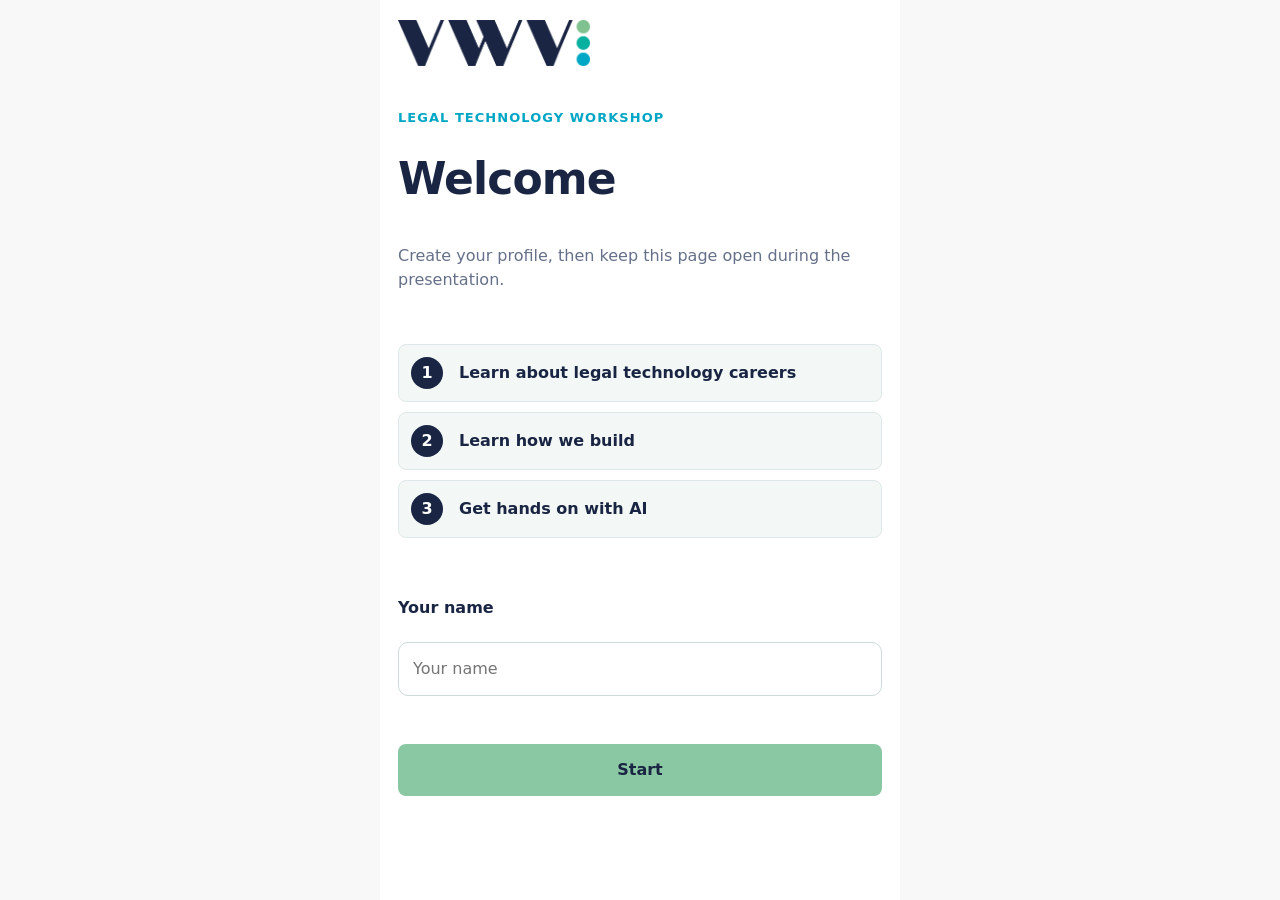
<file: static/index.html>
<!doctype html><html><head><meta charset="utf-8"><meta name="viewport" content="width=device-width,initial-scale=1,viewport-fit=cover"><title>Prompt Playground</title><link rel="stylesheet" href="/static/style.css?v=presentation-33"></head><body><main id="app" class="phone"></main><script src="/static/presentation.js?v=presentation-20"></script><script src="/static/app.js?v=presentation-33"></script></body></html>
</file>
<file: static/style.css>
:root{
  --brand-navy:#192543;
  --brand-teal:#00a6c5;
  --brand-mint:#89c8a2;
  --accent:#00a6c5;
  --bg:#f7f8f7;
  --ink:#192543;
  --muted:#657089;
  --surface:#ffffff;
  --surface-soft:#f3f8f6;
  --line:#dfe8e8;
  --line-soft:#edf2f1;
}

*{box-sizing:border-box}
[hidden]{display:none!important}
html{min-height:100%;-webkit-text-size-adjust:100%;text-size-adjust:100%}
body{margin:0;min-height:100%;background:var(--bg);color:var(--ink);font-family:system-ui,-apple-system,BlinkMacSystemFont,"Segoe UI",Arial,sans-serif;line-height:1.5}
h1,h2,h3{line-height:1.15}
input,textarea,button,select{font:inherit}
input,textarea,select{width:100%;border:1px solid #cfdada;border-radius:10px;padding:14px;background:white;color:var(--ink);font-size:16px}
input:focus,textarea:focus,select:focus{outline:3px solid #00a6c533;border-color:var(--brand-teal)}
textarea{min-height:68dvh;resize:vertical}
textarea.short{min-height:130px}

.brand-mark{display:block;height:clamp(28px,2.6vw,42px);width:auto;align-self:center;flex:none}
.phone{width:min(100%,520px);margin:0 auto;min-height:100dvh;background:white;padding:calc(20px + env(safe-area-inset-top)) max(18px,env(safe-area-inset-left)) calc(104px + env(safe-area-inset-bottom)) max(18px,env(safe-area-inset-right));overflow-x:hidden}
.phone-screen{display:flex;flex-direction:column;gap:14px;min-height:calc(100dvh - 124px - env(safe-area-inset-top) - env(safe-area-inset-bottom));min-width:0}
.phone-head{display:flex;align-items:center;justify-content:space-between;gap:12px;padding-bottom:14px;margin-bottom:6px;border-bottom:1px solid var(--line-soft)}
.phone-head .brand-mark{height:22px}
.status-live{display:inline-flex;align-items:center;gap:8px;color:var(--brand-navy);font-weight:900}
.status-live::before{content:"";width:9px;height:9px;border-radius:999px;background:var(--brand-mint);box-shadow:0 0 0 4px #89c8a233}
.status-live.paused::before{background:#d99022;box-shadow:0 0 0 4px #d9902233}
.active-slide-banner{position:relative;display:grid;gap:5px;background:var(--surface-soft);border:1px solid var(--line-soft);border-left:5px solid var(--brand-teal);border-radius:10px;padding:14px 16px;margin:16px 0;color:var(--brand-navy)}
.active-slide-banner span{font-size:12px;font-weight:900;text-transform:uppercase;letter-spacing:.1em;color:var(--brand-teal)}
.active-slide-banner strong{font-size:20px;line-height:1.15}
.active-slide-banner em{font-style:normal;font-size:12px;font-weight:800;letter-spacing:.06em;text-transform:uppercase;color:var(--muted)}
.profile-intro .brand-mark{margin-bottom:28px;height:clamp(34px,11vw,46px);align-self:flex-start}
.profile-intro h1{font-size:44px;margin:4px 0 10px;color:var(--brand-navy);letter-spacing:-.02em}
.profile-intro label{display:block;font-weight:900;margin:22px 0 8px}
.outcomes{list-style:none;margin:22px 0;padding:0;display:grid;gap:10px;counter-reset:outcome}
.outcomes li{counter-increment:outcome;display:grid;grid-template-columns:38px 1fr;gap:10px;align-items:center;background:var(--surface-soft);border:1px solid var(--line);border-radius:8px;padding:12px}
.outcomes li::before{content:counter(outcome);display:grid;place-items:center;width:32px;height:32px;border-radius:999px;background:var(--brand-navy);color:white;font-weight:900}
.top{display:flex;justify-content:space-between;gap:12px;align-items:center}
.bot-builder-view,.test-view{min-height:calc(100dvh - 128px - env(safe-area-inset-top) - env(safe-area-inset-bottom))}
.bot-workspace-head{display:flex;align-items:flex-start;justify-content:space-between;gap:12px;padding-bottom:12px;border-bottom:1px solid var(--line-soft)}
.bot-workspace-head strong{display:block;color:var(--muted);font-size:14px;margin-bottom:3px;overflow-wrap:anywhere}
.bot-workspace-head h1{font-size:28px;margin:0;color:var(--brand-navy);letter-spacing:-.02em}
.test-head h1{font-size:34px}
.badge,.tag{font-size:13px;color:var(--brand-navy);background:var(--surface-soft);border:1px solid var(--line);border-radius:999px;padding:4px 10px}
.instruction-editor{display:flex;flex:1;min-height:0;flex-direction:column;gap:8px;font-weight:900}
.instruction-editor span{font-size:13px;text-transform:uppercase;letter-spacing:.08em;color:var(--brand-teal)}
.instruction-editor-head{display:flex;align-items:center;justify-content:space-between;gap:12px}
.instruction-editor-head small,.input-meta{color:var(--muted);font-size:12px;font-weight:800}
.instruction-input{flex:1;min-height:clamp(360px,58dvh,720px);line-height:1.45;border-radius:14px;background:#fbfdfc;box-shadow:inset 0 1px 0 #19254308}
.class-requirements{background:var(--surface-soft);border:1px solid var(--line);border-radius:10px;padding:12px 14px}
.class-requirements h2{font-size:15px;margin:0 0 8px}
.class-requirements ul{margin:0;padding-left:19px}
.class-requirements li{margin:4px 0}
.bar{position:fixed;left:50%;bottom:0;transform:translateX(-50%);max-width:520px;width:100%;display:flex;gap:10px;padding:14px max(18px,env(safe-area-inset-left)) calc(14px + env(safe-area-inset-bottom)) max(18px,env(safe-area-inset-right));background:rgba(255,255,255,.97);border-top:1px solid var(--line);box-shadow:0 -12px 34px #19254314;z-index:5}
.bar .btn{flex:1;min-width:0}
.btn{border:0;border-radius:8px;min-height:48px;padding:14px 18px;font-weight:800;cursor:pointer;touch-action:manipulation;transition:background .15s ease,border-color .15s ease,color .15s ease,opacity .15s ease}
.btn:focus-visible,.vote:focus-visible,.card:focus-visible,.icon-close:focus-visible{outline:3px solid #00a6c566;outline-offset:3px}
.phone-action{display:flex;gap:10px;margin-top:auto;width:100%}
.phone-action .btn{width:100%}
.primary{background:var(--brand-mint);color:var(--brand-navy)}
.secondary{background:#eef3f2;color:var(--brand-navy)}
.primary:hover:not(:disabled){background:#78bc95}
.secondary:hover:not(:disabled){background:#e1e9e7}
.danger{background:#ffe4e6;color:#9f1239}
.danger.confirm-delete-slide{background:#be123c;color:white}
.btn:disabled{opacity:.5;cursor:not-allowed}
.phone .btn[aria-busy="true"]{position:relative;cursor:wait}
.phone .btn[aria-busy="true"]::after{content:"";width:12px;height:12px;margin-left:9px;border:2px solid currentColor;border-right-color:transparent;border-radius:50%;display:inline-block;vertical-align:-2px;animation:pending-spin .7s linear infinite}
.phone .connection-view{justify-content:space-between}
.phone .connection-copy{display:grid;gap:10px;margin:auto 0;padding:28px 0}
.phone .connection-copy h1{font-size:clamp(34px,11vw,46px);margin:0;color:var(--brand-navy)}
.phone .connection-copy p{margin:0;font-size:18px}
.drawer-open{overflow:hidden}
.drawer-backdrop{position:fixed;inset:0;z-index:6;background:#19254355}
.drawer{position:fixed;left:50%;right:auto;bottom:0;transform:translateX(-50%);width:min(100%,520px);background:white;border-radius:12px 12px 0 0;padding:14px max(22px,env(safe-area-inset-left)) calc(22px + env(safe-area-inset-bottom)) max(22px,env(safe-area-inset-right));box-shadow:0 -12px 40px #19254322;z-index:7;max-height:82dvh;overflow:auto;touch-action:pan-y}
.drawer-handle{width:42px;height:4px;border-radius:999px;background:#cfdada;margin:0 auto 10px}
.drawer-close{float:right}
.sr-only{position:absolute!important;width:1px!important;height:1px!important;padding:0!important;margin:-1px!important;overflow:hidden!important;clip:rect(0,0,0,0)!important;white-space:nowrap!important;border:0!important}

.chat{display:flex;flex-direction:column;gap:12px}
.transcript-chat{flex:1;min-height:180px;padding-bottom:2px}
.msg{max-width:min(86%,420px);padding:12px 14px;border-radius:18px;white-space:pre-wrap;overflow-wrap:anywhere}
.client{align-self:flex-start;background:#f0f2f5}
.bot{align-self:flex-end;background:#e2f4ef}
.label{font-size:12px;color:var(--muted);font-weight:700;margin-bottom:3px}
.typing{display:inline-block;color:var(--muted);min-width:18px;animation:pulse 1s ease-in-out infinite}
@keyframes pulse{50%{opacity:.35}}
.phone .notice-slot:empty{display:none}
.notice{display:flex;align-items:center;justify-content:space-between;gap:12px;background:#fff7ed;border:1px solid #fed7aa;border-radius:8px;color:#9a3412;padding:10px 12px}
.notice.success{background:#eafaf3;border-color:#bfe6d2;color:#1b6b4b;font-weight:800}
.notice.success::before{content:"\2713  ";font-weight:900}
.phone .notice.connection{background:#f2f7f8;border-color:#cde3e7;color:var(--brand-navy)}
.phone .notice-retry{flex:none;border:1px solid #b8d7dc;border-radius:999px;background:white;color:var(--brand-navy);min-height:36px;padding:7px 12px;font-weight:900;cursor:pointer}
.phone .notice-retry:hover{border-color:var(--brand-teal)}
.phone .notice-retry:focus-visible{outline:3px solid #00a6c555;outline-offset:2px}

.score-panel{margin:22px 0 12px;border:1px solid var(--line);border-radius:8px;padding:16px;background:var(--surface-soft)}
.score-panel h3{margin:0 0 10px;font-size:17px}
.objectives{list-style:none;margin:0 0 18px;padding:0;display:grid;gap:8px}
.objectives li{display:flex;gap:10px;align-items:flex-start}
.objectives span{min-width:34px;text-align:center;border-radius:999px;padding:2px 6px;font-size:12px;font-weight:800;background:#eef2f6;color:#475467}
.objectives .yes span{background:#dcfce7;color:#166534}
.objectives small{display:block;color:var(--muted)}
.skills{display:grid;gap:8px;margin-bottom:16px}
.skill{display:grid;grid-template-columns:88px 1fr 44px;gap:10px;align-items:center}
.dots{display:flex;gap:5px}
.dots i{display:block;width:18px;height:10px;border-radius:999px;background:#e4e7ec}
.dots i.on{background:var(--brand-teal)}
.tip{border:2px solid #f9c74f;background:#fff8db;border-radius:8px;padding:14px}
.tip strong{font-size:14px;text-transform:uppercase;letter-spacing:.04em}
.tip p{font-size:18px;font-weight:700;margin:4px 0 0}
.muted{color:var(--muted)}
.eyebrow{font-weight:900;text-transform:uppercase;letter-spacing:.08em;color:var(--brand-teal);font-size:13px;margin:0 0 8px}
.companion-view{padding-bottom:8px}
.companion{display:flex;flex-direction:column;gap:10px;min-width:0}
.companion h1{font-size:34px;margin:6px 0 12px}
.companion p{font-size:18px}
.passive-companion{margin:auto 0}
.passive-companion p{font-size:clamp(20px,6vw,28px);line-height:1.35;color:var(--brand-navy)}
.input-companion{flex:1}
.input-meta{display:flex;justify-content:flex-end;margin-top:-5px}
.phone-textarea{flex:1;min-height:clamp(180px,34dvh,360px);resize:none}
.phone-textarea.compact-textarea{flex:none;min-height:clamp(92px,15dvh,140px)}
.phone-list{list-style:none;margin:18px 0 0;padding:0;display:grid;gap:10px}
.phone-list li{display:grid;grid-template-columns:58px minmax(0,1fr);gap:10px;align-items:start;background:#f8fafc;border:1px solid var(--line-soft);border-radius:8px;padding:10px;overflow-wrap:anywhere}
.vote{border:0;border-radius:999px;background:var(--brand-navy);color:white;font-weight:900;padding:6px 8px}
.phone .vote:disabled{background:#d8e0e5;color:#5b667a;cursor:not-allowed}
.phone .vote[aria-busy="true"]{cursor:wait}

@keyframes pending-spin{to{transform:rotate(360deg)}}

.podium{min-height:100vh;padding:clamp(24px,3vw,56px);background:var(--bg)}
.podium-shell{width:100%;max-width:1760px;margin:0 auto}
.podium-header{display:grid;grid-template-columns:minmax(320px,1fr) auto;gap:24px;align-items:center;margin-bottom:22px}
.podium-title .brand-mark{margin-bottom:18px}
.podium-title h1{margin:0;font-size:clamp(34px,3vw,56px);line-height:1.02;color:var(--brand-navy);letter-spacing:-.02em}
.podium-title p{margin:8px 0 0;color:var(--muted);font-size:clamp(17px,1.15vw,22px);font-weight:700}
.podium-actions{display:flex;gap:12px;align-items:center;justify-content:flex-end}
.podium-actions select{min-width:320px;background:var(--surface);font-weight:700}

.summary-strip{display:grid;grid-template-columns:repeat(4,minmax(170px,1fr));gap:16px;margin:0 0 18px}
.summary-strip>div{background:var(--surface);border:1px solid var(--line);border-radius:8px;padding:18px 20px}
.summary-strip span{display:block;color:var(--muted);font-weight:800;font-size:15px}
.summary-strip strong{display:block;font-size:clamp(34px,3vw,52px);line-height:1;margin-top:6px}
.distribution div{display:flex;align-items:end;gap:7px;height:54px;margin-top:8px}
.distribution i,.progression i{display:block;width:20px;border-radius:5px}

.sortbar{display:flex;gap:10px;margin:0 0 18px}
.grid{display:grid;grid-template-columns:repeat(auto-fit,minmax(300px,1fr));gap:18px;align-items:stretch}
.card{background:var(--surface);border:1px solid var(--line);border-radius:8px;padding:22px;cursor:pointer;min-height:230px;display:flex;flex-direction:column}
.card:hover{border-color:var(--brand-teal);transform:translateY(-1px)}
.card h2{font-size:clamp(26px,1.75vw,36px);margin:0 0 8px;overflow-wrap:anywhere}
.card p{margin:8px 0}
.hot{border-color:#8cc9a4;box-shadow:inset 4px 0 0 var(--brand-mint)}
.card-score{display:flex;align-items:baseline;gap:12px;margin:14px 0 10px}
.card-score strong{font-size:clamp(42px,4vw,72px);line-height:1}
.card-score span{font-size:clamp(20px,1.8vw,30px);font-weight:900}
.progression{display:flex;align-items:end;gap:7px;min-height:50px;margin:10px 0 12px}
.progression.empty{display:block;color:var(--muted);font-weight:800}

.result-detail-overlay{position:fixed;inset:0;z-index:30;background:rgba(25,37,67,.24);backdrop-filter:blur(5px);padding:clamp(20px,3vw,48px)}
.result-detail-overlay .detail-shell{height:100%;max-width:1760px;margin:0 auto;background:var(--bg);border-radius:10px;padding:clamp(20px,3vw,48px);box-shadow:0 24px 80px #19254366}
.detail-shell{height:calc(100vh - clamp(40px,5vw,96px));display:flex;flex-direction:column;min-height:0}
.detail-header{grid-template-columns:auto 1fr;margin-bottom:14px}
.detail{display:grid;grid-template-columns:minmax(280px,.78fr) minmax(360px,1fr) minmax(300px,.84fr);gap:14px;min-height:0;flex:1}
.pane{background:var(--surface);border:1px solid var(--line);border-radius:8px;padding:clamp(20px,1.8vw,34px);overflow:auto;font-size:clamp(20px,1.35vw,28px)}
.pane h2{font-size:clamp(26px,2vw,40px);margin:0 0 18px}
.pane .msg{max-width:88%;font-size:clamp(18px,1.2vw,25px)}
.pane .score-panel{font-size:18px}
.detail-score-pane .score-panel{margin:0;background:transparent!important;color:var(--ink)!important;border:0;padding:0}
.detail-score-pane .objectives{gap:6px;margin-bottom:14px}
.detail-score-pane .tip{margin-top:14px}
.detail-score-pane .score-panel h3{font-size:clamp(18px,1.35vw,24px)}
.detail-score-pane .tip p{font-size:clamp(17px,1.2vw,22px)}
.detail-score-pane .skill{grid-template-columns:88px 1fr 48px;font-size:16px}
.detail-score-pane .dots i{width:18px;height:11px}
.instruction{white-space:pre-wrap;font-family:ui-monospace,SFMono-Regular,Menlo,monospace;font-size:clamp(18px,1.15vw,24px);line-height:1.55}
.history{display:flex;flex-wrap:wrap;gap:8px;margin-top:22px}
.history button{margin:0}
.history .selected{outline:3px solid var(--brand-teal)}
.progression-header{display:flex;gap:12px;align-items:center;flex-wrap:wrap;background:var(--surface);border:1px solid var(--line);border-radius:8px;padding:14px 18px;font-size:clamp(20px,1.8vw,32px);font-weight:900}
.progression-header span{border-radius:999px;padding:6px 12px}

.score-low{background:#fee2e2!important;color:#991b1b!important}
.score-mid{background:#fef3c7!important;color:#92400e!important}
.score-high{background:#dcfce7!important;color:#166534!important}
.progression .score-low,.distribution .score-low{background:#ef4444!important}
.progression .score-mid,.distribution .score-mid{background:#f59e0b!important}
.progression .score-high,.distribution .score-high{background:#22c55e!important}
.podium .score-panel h3{font-size:clamp(24px,1.7vw,34px)}
.podium .tip p{font-size:clamp(22px,1.7vw,32px)}
.podium .skill{grid-template-columns:130px 1fr 60px;font-size:20px}
.podium .dots i{width:28px;height:14px}

.podium.presentation-mode{padding:0;overflow:hidden}
.presentation-shell{--projector-title-size:clamp(44px,7vh,82px);--projector-body-size:clamp(26px,4vh,46px);--projector-list-size:clamp(24px,3.6vh,38px);--projector-leading:1.2;--projector-item-pad:clamp(12px,1.8vh,20px);position:relative;height:calc(100vh - clamp(48px,6vw,112px));display:flex;flex-direction:column;overflow:hidden;padding-left:clamp(28px,2.2vw,40px)}
.podium.presentation-mode .presentation-shell{width:100%;max-width:none;height:100vh;margin:0;padding:clamp(24px,3.5vh,44px) clamp(24px,3vw,56px) clamp(18px,3vh,36px) clamp(64px,4.8vw,88px)}
.vwv-slide-rail{position:absolute;inset:0 auto 0 0;width:clamp(16px,1.35vw,22px);background:var(--brand-navy);display:flex;flex-direction:column;align-items:center;gap:clamp(7px,1vh,11px);padding-top:clamp(24px,3.5vh,38px)}
.vwv-slide-rail i{display:block;width:clamp(7px,.65vw,10px);height:clamp(7px,.65vw,10px);border-radius:999px;background:var(--brand-mint)}
.vwv-slide-rail i:nth-child(2){background:var(--brand-teal)}
.vwv-slide-rail i:nth-child(3){background:#16b5c8}
.presentation-shell.slide-enter{animation:podium-slide-forward .28s cubic-bezier(.2,.8,.2,1) both}
.presentation-shell.slide-enter.slide-back{animation-name:podium-slide-back}
@keyframes podium-slide-forward{from{opacity:0;transform:translateX(28px)}to{opacity:1;transform:translateX(0)}}
@keyframes podium-slide-back{from{opacity:0;transform:translateX(-28px)}to{opacity:1;transform:translateX(0)}}
.presentation-top{position:relative;flex:none;display:grid;grid-template-columns:minmax(0,1fr) auto;gap:clamp(22px,3vw,48px);align-items:start;margin-bottom:clamp(14px,2vh,28px)}
.brand-row{display:flex;align-items:center;margin-bottom:clamp(10px,1.6vh,18px)}
.brand-row .brand-mark{height:clamp(26px,3vh,38px)}
.slide-section{display:inline-flex;align-items:center;font-size:clamp(13px,1vw,15px);font-weight:900;text-transform:uppercase;letter-spacing:.14em;color:var(--brand-teal);background:var(--surface-soft);border:1px solid #cdeaf0;border-radius:999px;padding:7px 15px}
.slide-heading{min-width:0;max-width:1180px}
.presentation-top h1{display:flex;align-items:center;gap:clamp(12px,1.3vw,20px);flex-wrap:wrap;font-size:var(--projector-title-size);line-height:1;margin:0;color:var(--brand-navy);letter-spacing:0;overflow-wrap:anywhere}
.slide-title-text{min-width:min(100%,520px);flex:1 1 auto}
.slide-number-badge{flex:none;display:inline-flex;align-items:baseline;gap:4px;border:1px solid #cdeaf0;background:var(--surface-soft);color:var(--brand-navy);border-radius:999px;padding:8px 14px 8px 12px;font-size:clamp(15px,2.5vh,22px);font-weight:950;line-height:1;letter-spacing:0}
.slide-number-badge span{display:inline-grid;place-items:center;min-width:1.65em;height:1.65em;border-radius:999px;background:var(--brand-navy);color:#fff;font-size:.82em}
.slide-number-badge i{font-style:normal;color:var(--brand-teal);font-weight:900}
.slide-heading::after{content:"";display:block;width:88px;height:6px;border-radius:999px;margin-top:clamp(12px,1.6vh,24px);background:var(--brand-teal)}
.join-box{position:static;background:white;color:var(--brand-navy);border:1px solid var(--line);border-radius:8px;padding:8px;display:grid;place-items:center}
.qr-code{width:clamp(124px,16vh,140px);height:clamp(124px,16vh,140px);background:white;border:0;border-radius:6px;padding:2px}
.join-caption{display:block;margin-top:6px;font-size:11px;font-weight:900;text-transform:uppercase;letter-spacing:.09em;color:var(--brand-navy)}
.presentation-card{background:transparent;border:0;border-radius:0;padding:clamp(8px,1.4vh,24px) 0;box-shadow:none;flex:1;min-height:0;overflow:hidden}
.presentation-card p{font-size:var(--projector-body-size);line-height:var(--projector-leading);margin:0 0 clamp(16px,2.4vh,30px);max-width:1400px}
.presentation-card li{font-size:var(--projector-list-size);line-height:var(--projector-leading)}
.standard-slide.density-spacious{--projector-body-size:clamp(32px,4.8vh,50px);--projector-list-size:clamp(28px,4.2vh,42px);--projector-item-pad:clamp(15px,2.3vh,24px)}
.standard-slide.density-balanced{--projector-body-size:clamp(28px,4.1vh,44px);--projector-list-size:clamp(25px,3.6vh,36px);--projector-item-pad:clamp(12px,1.8vh,20px)}
.standard-slide.density-compact{--projector-body-size:clamp(24px,3.4vh,36px);--projector-list-size:clamp(22px,3vh,30px);--projector-item-pad:clamp(9px,1.3vh,15px)}
.standard-slide ul{display:grid;grid-template-columns:1fr;gap:0;margin:clamp(12px,2.2vh,26px) 0 0;padding:0;list-style:none}
.standard-slide li{position:relative;margin:0;background:transparent;border:0;border-bottom:1px solid var(--line);border-radius:0;padding:var(--projector-item-pad) 12px var(--projector-item-pad) 38px;font-weight:850}
.standard-slide li::before{content:"";position:absolute;left:8px;top:50%;width:8px;height:8px;border-radius:999px;background:var(--brand-teal);transform:translateY(-50%)}
.standard-slide:not(.has-image) .standard-slide-copy{width:min(100%,1500px);padding-top:clamp(4px,1.2vh,16px)}
.standard-slide.has-image{display:grid;gap:clamp(18px,2vw,34px);align-items:stretch}
.standard-slide.has-image.has-bullets{grid-template-columns:minmax(0,1.08fr) minmax(320px,.92fr)}
.standard-slide-copy{min-width:0}
.slide-image-frame{margin:0;min-width:0;overflow:hidden;background:var(--surface-soft);border:1px solid var(--line);border-radius:12px;display:grid;place-items:center}
.slide-image-frame img{display:block;width:100%;height:100%;object-fit:contain}
.standard-slide.has-bullets .slide-image-frame{height:min(52vh,620px);align-self:start}
.standard-slide.no-bullets .slide-image-frame{width:100%;height:clamp(280px,50vh,640px)}
.interaction-slide{--projector-body-size:clamp(28px,4.1vh,44px);--projector-list-size:clamp(24px,3.4vh,36px);display:grid;grid-template-columns:minmax(0,1.18fr) minmax(300px,.82fr);gap:clamp(24px,3vw,42px);align-items:stretch;flex:1;min-height:0;overflow:auto}
.interaction-slide ul{margin:0 0 clamp(18px,2.6vh,30px);padding-left:1.2em}
.interaction-slide li{margin:clamp(8px,1.2vh,14px) 0}
.activity-metrics{display:grid;grid-template-columns:repeat(3,minmax(120px,1fr));gap:12px;margin:28px 0}
.activity-metrics span{background:var(--surface-soft);border:1px solid var(--line);border-radius:8px;padding:18px;font-size:clamp(18px,2.6vh,24px);font-weight:900;color:var(--muted)}
.activity-metrics b{display:block;font-size:clamp(42px,7vh,72px);line-height:1;color:var(--ink)}
.activity-callout{background:var(--brand-mint);border:0;border-radius:8px;padding:28px;padding-bottom:clamp(110px,15vh,130px);color:var(--brand-navy)}
.activity-callout strong{display:block;color:var(--brand-navy);font-size:18px;text-transform:uppercase;letter-spacing:.06em}
.activity-callout p{font-size:clamp(30px,4.8vh,46px);font-weight:900;margin:10px 0 0}
.mini-requirements{border-left:6px solid var(--brand-teal);background:var(--surface-soft);border-radius:8px;padding:18px;margin-top:18px}
.mini-requirements h3{margin:0 0 8px}
.mini-requirements li{font-size:clamp(20px,2.8vh,28px);margin:6px 0}
.presentation-controls{position:absolute;left:50%;bottom:clamp(14px,2.2vh,26px);transform:translateX(-50%) translateY(150%);z-index:5;display:flex;align-items:center;gap:14px;flex-wrap:wrap;max-width:calc(100% - clamp(24px,5vw,72px));padding:12px 16px;background:var(--surface);border:1px solid var(--line);border-radius:999px;box-shadow:0 16px 44px #19254326;opacity:0;pointer-events:none;transition:transform .28s ease,opacity .28s ease}
.podium.reveal-controls .presentation-controls,.presentation-controls:focus-within{transform:translateX(-50%) translateY(0);opacity:1;pointer-events:auto}
.presenter-hint{position:absolute;left:50%;bottom:clamp(10px,1.6vh,18px);transform:translateX(-50%);z-index:4;pointer-events:none;font-size:11px;font-weight:900;letter-spacing:.14em;text-transform:uppercase;color:var(--muted);background:rgba(255,255,255,.72);border:1px solid var(--line-soft);border-radius:999px;padding:5px 14px;opacity:.66;transition:opacity .2s ease}
.presenter-hint::before{content:"\2303  "}
.podium.reveal-controls .presenter-hint{opacity:0}
.presenter-nav{display:flex;align-items:center;gap:12px}
.presenter-tools{display:flex;align-items:center;gap:8px;flex-wrap:wrap;padding-left:14px;border-left:1px solid var(--line)}
.slide-count{font-weight:900;color:var(--brand-navy);font-size:clamp(18px,1.3vw,22px);letter-spacing:.02em;padding:0 6px;white-space:nowrap}
.slide-count i{color:var(--muted);font-style:normal;margin:0 7px}
.slide-timer{--timer-color:var(--brand-teal);--timer-hand-angle:0deg;position:absolute;right:clamp(20px,3vw,42px);bottom:clamp(18px,2.6vh,34px);z-index:3;width:clamp(68px,5.4vw,86px);height:clamp(68px,5.4vw,86px);border-radius:50%;padding:6px;background:var(--timer-color);box-shadow:0 12px 34px #19254318,inset 0 0 0 1px #ffffffaa;transition:background .2s ease,filter .2s ease,transform .2s ease}
.slide-timer-face{position:relative;display:grid;place-items:center;width:100%;height:100%;border-radius:50%;overflow:hidden;background:radial-gradient(circle at 50% 50%,#ffffff 0 54%,transparent 55% 64%,#eff8f6 65% 100%),repeating-conic-gradient(from -1deg,#cdeaf0 0deg 2deg,transparent 2deg 30deg);border:2px solid #ffffff}
.slide-timer-face::before{content:"";position:absolute;inset:11px;border-radius:50%;border:1px solid #d9ecea;background:radial-gradient(circle,#ffffff 0 58%,transparent 60%)}
.slide-timer-face::after{content:"";width:8px;height:8px;border-radius:50%;background:var(--timer-color);box-shadow:0 0 0 4px #ffffff;z-index:2}
.slide-timer-hand{position:absolute;left:50%;top:50%;width:3px;height:35%;border-radius:999px;background:var(--timer-color);transform-origin:50% 0;transform:rotate(var(--timer-hand-angle));box-shadow:0 1px 4px #19254324;opacity:.48;z-index:2}
.slide-timer-digits{position:absolute;inset:0;display:grid;place-items:center;padding-top:2px;color:var(--brand-navy);font-weight:950;font-size:clamp(14px,1vw,18px);letter-spacing:0;opacity:1;transform:scale(1);text-shadow:0 1px 0 #fff,0 0 8px #fff;transition:color .18s ease,transform .18s ease;z-index:3}
.slide-timer.timer-warning{--timer-color:#dc2626;filter:drop-shadow(0 0 12px #dc262626)}
.slide-timer.timer-warning .slide-timer-face{background:radial-gradient(circle at 50% 50%,#ffffff 0 52%,transparent 53% 64%,#fff1f2 65% 100%),repeating-conic-gradient(from -1deg,#fecdd3 0deg 2deg,transparent 2deg 30deg);border-color:#ffffff}
.slide-timer.timer-final .slide-timer-hand,.slide-timer.timer-final .slide-timer-face::after{opacity:.18}
.slide-timer.timer-warning .slide-timer-digits{color:#991b1b}
.slide-timer.timer-final .slide-timer-digits{transform:scale(1.06)}
.slide-timer.timer-expired{animation:timer-expired-pulse 1.3s ease-in-out infinite}
@keyframes timer-expired-pulse{50%{transform:scale(1.04)}}
.btn.ghost{background:transparent;color:var(--muted);padding:12px 16px}
.btn.ghost:hover{background:var(--surface-soft);color:var(--brand-navy)}
#reset:hover{background:#ffe4e6;color:#9f1239}
.edit-slide-panel{position:fixed;top:24px;right:24px;bottom:24px;width:min(620px,calc(100vw - 48px));z-index:20;background:var(--brand-navy);color:white;border:0;border-radius:8px;box-shadow:0 24px 70px #19254355;padding:22px;overflow:auto}
.edit-slide-panel form{min-height:100%;display:flex;flex-direction:column}
.edit-slide-panel header{position:sticky;top:-22px;z-index:3;display:flex;align-items:flex-start;justify-content:space-between;gap:14px;margin-bottom:18px;padding:22px 0 14px;background:var(--brand-navy);border-bottom:1px solid #344464}
.edit-slide-panel h2{font-size:28px;margin:0;line-height:1.05;overflow-wrap:anywhere}
.edit-slide-panel .eyebrow{color:var(--brand-mint)}
.edit-slide-panel label{display:block;margin:14px 0;color:#e7f4ef;font-weight:900}
.edit-slide-panel input,.edit-slide-panel textarea,.edit-slide-panel select{margin-top:7px;background:#101b35;color:white;border-color:#3a4968;border-radius:8px;padding:12px;min-height:0}
.edit-slide-panel textarea{resize:vertical}
.edit-slide-panel input:focus,.edit-slide-panel textarea:focus,.edit-slide-panel select:focus{outline:3px solid #00a6c555;border-color:var(--brand-teal)}
.slide-editor-preview{display:grid;grid-template-columns:minmax(0,1.35fr) minmax(150px,.65fr);gap:10px;margin:0 0 16px}
.editor-slide-preview,.editor-phone-preview{min-width:0;border:1px solid #3a4968;border-radius:8px;padding:12px;overflow:hidden}
.editor-slide-preview{--preview-title-size:20px;--preview-body-size:13px;--preview-list-size:12px;position:relative;display:flex;flex-direction:column;aspect-ratio:16/9;min-height:180px;padding:14px 14px 12px 24px;background:white;color:var(--brand-navy)}
.editor-slide-preview::before{content:"";position:absolute;inset:0 auto 0 0;width:5px;background:var(--brand-navy)}
.editor-slide-preview::after{content:"";position:absolute;left:1px;top:12px;width:3px;height:18px;background:linear-gradient(to bottom,var(--brand-mint) 0 22%,transparent 22% 39%,var(--brand-teal) 39% 61%,transparent 61% 78%,#16b5c8 78% 100%)}
.editor-slide-preview.density-spacious{--preview-title-size:22px;--preview-body-size:15px;--preview-list-size:14px}
.editor-slide-preview.density-balanced{--preview-title-size:21px;--preview-body-size:14px;--preview-list-size:13px}
.editor-slide-preview.density-compact{--preview-title-size:19px;--preview-body-size:12px;--preview-list-size:11px}
.editor-phone-preview{background:#101b35;color:white;min-height:150px}
.slide-editor-preview span,.editor-mode-note span{display:block;font-size:11px;font-weight:900;text-transform:uppercase;letter-spacing:.08em;color:var(--brand-mint);margin-bottom:7px}
.editor-slide-preview>span{color:var(--brand-teal)}
.editor-slide-preview strong{display:block;font-size:var(--preview-title-size);line-height:1.08;overflow-wrap:anywhere}
.editor-slide-preview p{font-size:var(--preview-body-size);line-height:1.25;margin:8px 0 0;overflow-wrap:anywhere}
.editor-phone-preview strong{display:block;font-size:20px;line-height:1.1;overflow-wrap:anywhere}
.editor-phone-preview p{font-size:13px;line-height:1.3;margin:8px 0 0;overflow-wrap:anywhere}
.slide-editor-preview .preview-layout-hint{color:var(--muted);font-style:italic}
.editor-slide-preview ul{margin:8px 0 0;padding-left:18px;font-size:var(--preview-list-size);line-height:1.2}
.editor-slide-preview .preview-more{color:var(--muted);font-style:italic}
.preview-slide-image{margin-top:8px;max-height:58px;overflow:hidden;border-radius:4px}
.preview-slide-image img{display:block;width:100%;height:58px;object-fit:contain;background:var(--surface-soft)}
.editor-mode-note{margin:14px 0;padding:10px 12px;border-left:4px solid var(--brand-teal);background:#101b35;border-radius:0 8px 8px 0}
.editor-mode-note strong{display:block;color:white}
.editor-fit-warning{min-height:20px;margin:8px 0 0;color:#ffd88a;font-size:13px;font-weight:800}
.slide-image-field{margin:18px 0 14px;padding:14px;border:1px solid #3a4968;border-radius:8px}
.slide-image-field legend{padding:0 6px;color:#e7f4ef;font-weight:900}
.slide-image-preview{height:150px;display:grid;place-items:center;overflow:hidden;background:#101b35;border:1px solid #3a4968;border-radius:8px;color:#9fb0ca;font-size:14px;font-weight:800}
.slide-image-preview img{display:block;width:100%;height:100%;object-fit:contain}
.slide-image-controls{display:flex;align-items:center;gap:10px;margin-top:10px}
.slide-image-upload{display:inline-flex!important;align-items:center;justify-content:center;min-height:44px;margin:0!important;padding:10px 16px;border-radius:8px;background:var(--brand-mint);color:var(--brand-navy)!important;cursor:pointer}
.slide-image-upload:hover{filter:brightness(.97)}
.slide-image-upload input{position:absolute;width:1px;height:1px;margin:0!important;padding:0!important;opacity:0;pointer-events:none}
.slide-image-help,.slide-image-message{margin:9px 0 0;font-size:13px;line-height:1.35;font-weight:700}
.slide-image-help{color:#b8c5d8}
.slide-image-message{min-height:18px;color:var(--brand-mint)}
.icon-close{border:0;background:#263554;color:white;border-radius:999px;width:40px;height:40px;font-weight:900;cursor:pointer}
.drawer-close.icon-close{width:44px;height:44px}
.edit-slide-actions{position:sticky;bottom:-22px;z-index:3;display:flex;justify-content:flex-end;gap:10px;margin-top:auto;padding:16px 0 22px;flex-wrap:wrap;background:var(--brand-navy);border-top:1px solid #344464}
.slide-list-panel{position:fixed;top:24px;left:24px;bottom:24px;width:min(700px,calc(100vw - 48px));z-index:19;background:var(--brand-navy);color:white;border:0;border-radius:8px;box-shadow:0 24px 70px #19254355;padding:22px;overflow:auto}
.slide-list-panel header{display:flex;align-items:flex-start;justify-content:space-between;gap:14px;margin-bottom:18px}
.slide-list-panel h2{font-size:34px;margin:0;line-height:1}
.slide-list-panel .eyebrow{color:var(--brand-mint)}
.slide-list-actions{display:flex;align-items:center;justify-content:space-between;gap:12px;margin-bottom:16px}
.slide-list-actions span{color:#cbd5e1;font-weight:800}
.slide-list-help{margin:0 0 8px;color:#9fb0ca;font-size:13px;font-weight:700}
.slide-list-columns{display:grid;grid-template-columns:34px 72px 86px minmax(0,1fr) auto;gap:10px;align-items:center;padding:0 10px 5px;color:#9fb0ca;font-size:11px;font-weight:900;text-transform:uppercase;letter-spacing:.07em}
.slide-rows{display:grid;gap:0}
.slide-drop-zone{position:relative;height:12px;border-radius:999px;transition:height .16s ease,background .16s ease}
.slide-drop-zone::before{content:"";position:absolute;left:44px;right:12px;top:50%;height:2px;background:#344464;opacity:.35;transform:translateY(-50%);border-radius:999px;transition:height .16s ease,background .16s ease,opacity .16s ease}
.slide-drop-zone.drop-target{height:28px;background:#00a6c51a}
.slide-drop-zone.drop-target::before{height:4px;background:var(--brand-teal);opacity:1}
.slide-row{display:grid;grid-template-columns:34px 72px 86px minmax(0,1fr) auto;gap:10px;align-items:center;background:#101b35;border:1px solid #344464;border-radius:8px;padding:10px;cursor:grab;transition:background .16s ease,border-color .16s ease,box-shadow .16s ease,opacity .16s ease,transform .16s ease}
.slide-row:active{cursor:grabbing}
.slide-row.dragging{opacity:.48;transform:scale(.992)}
.slide-row.selected{border-color:var(--brand-mint);box-shadow:0 0 0 3px #89c8a244}
.slide-row:focus-visible{outline:3px solid var(--brand-teal);outline-offset:2px}
.drag-handle{display:grid;place-items:center;width:34px;height:44px;border:0;background:transparent;color:var(--brand-mint);font-weight:900;text-align:center;letter-spacing:-1px;border-radius:8px;pointer-events:none}
.drag-handle:focus-visible{outline:3px solid #00a6c555;outline-offset:2px}
.slide-meta-select{width:100%;min-height:44px;margin:0;background:#263554;color:white;border:1px solid #3a4968;border-radius:999px;padding:8px 10px;font-size:14px;font-weight:900;cursor:pointer}
.slide-meta-select:focus{outline:3px solid #00a6c555;border-color:var(--brand-teal)}
.slide-row-main{border:0;background:transparent;color:white;text-align:left;padding:4px;cursor:pointer;min-width:0}
.slide-row-main strong{display:block;font-size:18px;line-height:1.15;overflow-wrap:anywhere}
.slide-row-main small{display:block;color:#cbd5e1;font-weight:800;margin-top:4px}
.live-slide-pill{display:inline-block;margin-left:8px;background:var(--brand-mint);color:var(--brand-navy);border-radius:999px;padding:3px 8px;font-size:12px;text-transform:uppercase;letter-spacing:.06em;vertical-align:middle}
.template-requirements-capture,.template-suggestion-capture,.template-workflow-capture{--projector-title-size:clamp(40px,6.2vh,72px)}
.curation-layout{display:grid;grid-template-columns:minmax(360px,.9fr) minmax(520px,1.1fr);gap:clamp(18px,2.8vh,28px);flex:1;min-height:0}
.curation-layout>section{background:var(--surface);border:1px solid var(--line);border-top:5px solid var(--brand-teal);border-radius:8px;padding:24px;overflow:auto}
.curation-layout>section:last-child{padding-bottom:clamp(110px,15vh,130px)}
.curation-layout h2{font-size:clamp(30px,4.6vh,44px);line-height:1.05;margin:0 0 18px}
.curation-prompt{font-size:clamp(18px,2.9vh,24px);line-height:1.3;margin:-8px 0 16px;color:var(--muted);font-weight:700}
.idea-pool{display:grid;gap:12px}
.idea-card{background:var(--surface-soft);border:1px solid var(--line);border-radius:8px;padding:16px;display:flex;flex-wrap:wrap;gap:8px;align-items:center;cursor:grab}
.idea-card:active{cursor:grabbing}
.idea-card p{font-size:clamp(20px,3.2vh,28px);line-height:1.2;margin:0;flex:1 1 100%}
.requirements-idea-pool{gap:7px}
.requirements-idea-card{display:grid;grid-template-columns:minmax(0,1fr) auto;gap:10px;padding:8px 10px;align-items:center;min-height:0}
.requirements-idea-card p{font-size:clamp(18px,2.65vh,23px);line-height:1.2;flex:initial;display:-webkit-box;-webkit-line-clamp:2;-webkit-box-orient:vertical;overflow:hidden}
.requirements-idea-card .btn{min-height:34px;padding:7px 11px;font-size:13px}
.drop-zone{outline:2px dashed #a8d9c0;outline-offset:-10px}
.captured-requirements{transition:outline-color .16s ease,background .16s ease}
.captured-requirements.drag-over{outline:2px dashed var(--brand-teal);outline-offset:-10px;background:#00a6c50a}
.captured-list{list-style:none;counter-reset:req;display:grid;gap:clamp(6px,.8vh,10px);margin:0;padding:0}
.captured-list li{counter-increment:req;display:flex;align-items:center;gap:14px;padding:clamp(9px,1.3vh,14px) 4px;border-bottom:1px solid var(--line-soft);font-size:clamp(20px,3.1vh,28px);line-height:1.2;font-weight:800;color:var(--brand-navy)}
.captured-list li::before{content:counter(req);flex:none;display:grid;place-items:center;width:30px;height:30px;border-radius:999px;background:var(--brand-navy);color:#fff;font-size:14px;font-weight:900}
.captured-list li span{flex:1;min-width:0;overflow-wrap:anywhere}
.req-remove{flex:none;border:1px solid var(--line);background:transparent;color:var(--muted);border-radius:999px;min-height:0;padding:6px 12px;font-size:13px;font-weight:800;cursor:pointer;transition:background .15s ease,color .15s ease,border-color .15s ease}
.req-remove:hover{background:#ffe4e6;border-color:#ffd0d6;color:#9f1239}
.count-pill{display:inline-grid;place-items:center;min-width:30px;height:26px;padding:0 9px;border-radius:999px;background:var(--surface-soft);border:1px solid #cdeaf0;color:var(--brand-teal);font-size:15px;font-weight:900;vertical-align:middle}
.empty-hint{font-size:clamp(18px,2.8vh,24px);line-height:1.4}
.curation-foot{margin-top:14px;font-size:clamp(16px,2.4vh,20px)}
.process-stage-board{display:grid;grid-template-columns:repeat(auto-fit,minmax(170px,1fr));gap:12px}
.stage{background:var(--surface-soft);border:1px solid var(--line);border-radius:8px;padding:14px;min-height:190px}
.stage h3{font-size:clamp(24px,3.5vh,30px);margin:0 0 12px}
.stage p{background:white;border:1px solid var(--line);border-radius:8px;padding:10px;margin:8px 0;font-size:clamp(18px,2.7vh,23px);line-height:1.2}
.template-qna-review{--projector-title-size:clamp(40px,6.2vh,72px)}
.qna-review{display:grid;grid-template-columns:minmax(280px,.55fr) minmax(520px,1.45fr);gap:22px;flex:1;min-height:0}
.qna-summary,.question-list{background:var(--surface);border:1px solid var(--line);border-radius:8px;padding:26px}
.qna-summary p{font-size:clamp(28px,4.4vh,42px);line-height:1.2;margin:0 0 20px}
.qna-summary strong{display:block;font-size:clamp(88px,15vh,150px);line-height:.9}
.qna-summary span{display:block;font-size:clamp(26px,4.2vh,40px);font-weight:900}
.qna-summary em{display:block;margin-top:16px;color:var(--muted);font-size:clamp(18px,2.7vh,23px);font-style:normal;font-weight:800}
.question-list{display:grid;grid-auto-rows:max-content;align-content:start;gap:12px;padding-bottom:clamp(110px,15vh,130px);overflow:auto}
.question-card{display:grid;grid-template-columns:minmax(0,1fr) auto;gap:16px;align-items:center;background:var(--surface-soft);border:1px solid var(--line);border-radius:8px;padding:18px}
.question-card p{font-size:clamp(26px,4vh,38px);line-height:1.18;font-weight:800;margin:0 0 8px}
.question-card small{display:flex;align-items:center;gap:10px;flex-wrap:wrap;color:var(--muted);font-size:clamp(16px,2.4vh,20px);font-weight:800}
.question-slide-pill{display:inline-flex;align-items:center;border:1px solid #cdeaf0;background:#fff;color:var(--brand-teal);border-radius:999px;padding:3px 9px;font-size:13px;font-weight:900}
.bot-results-view{display:flex;flex-direction:column;gap:10px;flex:1;min-height:0;overflow:hidden}
.bot-results-view .summary-strip{grid-template-columns:repeat(4,minmax(0,1fr));gap:8px;margin:0}
.bot-results-view .summary-strip>div{padding:6px 10px}
.bot-results-view .summary-strip span{font-size:clamp(13px,2vh,17px)}
.bot-results-view .summary-strip strong{font-size:clamp(26px,3.8vh,36px);margin-top:2px}
.bot-results-view .distribution div{height:32px;margin-top:4px}
.bot-results-view .distribution i{width:14px}
.results-toolbar{display:flex;align-items:center;justify-content:space-between;gap:12px}
.results-toolbar .sortbar{margin:0}
.results-toolbar .btn{min-height:42px;padding:8px 14px}
.results-pager{display:flex;align-items:center;gap:8px}
.results-pager .btn{min-height:40px;padding:8px 14px}
.results-page-count{color:var(--muted);font-weight:900;white-space:nowrap}
.results-grid{grid-template-columns:repeat(2,minmax(0,1fr));grid-template-rows:repeat(2,minmax(0,1fr));gap:10px;flex:1;min-height:0;padding-right:clamp(120px,9vw,140px);overflow:hidden}
.bot-results-view .card{min-height:0;padding:10px 14px}
.bot-results-view .card h2{font-size:clamp(23px,3.3vh,30px);line-height:1.05;margin-bottom:2px}
.bot-results-view .card p{font-size:clamp(15px,2.25vh,19px);margin:4px 0}
.bot-results-view .card-score{margin:6px 0 4px}
.bot-results-view .card-score strong{font-size:clamp(34px,5.2vh,48px)}
.bot-results-view .card-score span{font-size:clamp(18px,2.8vh,24px)}
.bot-results-view .progression{min-height:22px;margin:3px 0 4px}
.bot-results-view .progression i{width:14px;max-height:22px}
.bot-results-view .card>p:last-child{display:none}
.results-empty{grid-column:1/-1;align-self:center;text-align:center;font-size:clamp(28px,4.2vh,42px)}

@media(min-width:1500px){
  .summary-strip{grid-template-columns:1.05fr 1.05fr 1.15fr 1.75fr}
  .grid{grid-template-columns:repeat(auto-fit,minmax(340px,1fr))}
  .card{min-height:260px}
  .results-grid{grid-template-columns:repeat(4,minmax(0,1fr));padding-right:clamp(100px,7vw,130px)}
  .bot-results-view .card{min-height:0}
}

@media(max-width:1100px){
  .podium{padding:20px}
  .podium-header{grid-template-columns:1fr;gap:14px}
  .podium-actions{justify-content:flex-start;flex-wrap:wrap}
  .podium-actions select{min-width:min(100%,360px)}
  .summary-strip{grid-template-columns:1fr 1fr}
  .detail-shell{height:auto}
  .detail{grid-template-columns:1fr;height:auto}
  .pane{max-height:none}
  .curation-layout,.interaction-slide,.qna-review{grid-template-columns:1fr}
  .results-grid{grid-template-columns:repeat(2,minmax(0,1fr))}
  .activity-metrics{grid-template-columns:1fr 1fr 1fr}
  .brand-row{gap:16px;flex-wrap:wrap}
}

@media(max-width:700px){
  .summary-strip{grid-template-columns:1fr}
  .grid{grid-template-columns:1fr}
  .sortbar,.podium-actions{flex-direction:column;align-items:stretch}
  .podium-actions select{min-width:0}
  .card-score strong{font-size:38px}
  .podium.presentation-mode .presentation-shell{padding:18px 16px 18px 42px}
  .presentation-top{gap:14px}
  .presentation-top h1{font-size:44px}
  .slide-number-badge{font-size:15px;padding:7px 12px 7px 10px}
  .presentation-controls{flex-wrap:wrap}
  .qr-code{width:84px;height:84px}
  .brand-mark{height:30px}
  .bot-results-view .summary-strip{grid-template-columns:1fr 1fr}
  .results-toolbar{align-items:stretch;flex-direction:column}
  .results-grid{grid-template-columns:repeat(2,minmax(0,1fr))}
  .standard-slide.has-image.has-bullets{grid-template-columns:1fr}
  .standard-slide.has-bullets .slide-image-frame{height:clamp(260px,40vh,480px)}
}

@media(max-width:1100px){
  .slide-timer{display:none}
}

@media(max-width:430px){
  .phone{width:100%;padding-left:16px;padding-right:16px}
  .phone-screen{gap:12px;min-height:calc(100dvh - 116px - env(safe-area-inset-top) - env(safe-area-inset-bottom))}
  .profile-intro h1{font-size:40px}
  .outcomes li{grid-template-columns:34px 1fr;padding:11px}
  .top{align-items:flex-start}
  .top h2{font-size:24px;margin:0}
  .bot-builder-view,.test-view{gap:12px;min-height:calc(100dvh - 118px - env(safe-area-inset-top) - env(safe-area-inset-bottom))}
  .bot-workspace-head{align-items:flex-start;gap:10px}
  .bot-workspace-head h1{font-size:25px}
  .test-head h1{font-size:30px}
  .tag,.badge{font-size:12px;padding:4px 9px;white-space:normal;text-align:right}
  .instruction-input{min-height:52dvh;border-radius:12px}
  .class-requirements{padding:11px 12px}
  textarea{min-height:58dvh}
  textarea.short{min-height:150px}
  .companion h1{font-size:30px}
  .companion p{font-size:17px}
  .phone-textarea{min-height:30dvh}
  .active-slide-banner{margin:14px 0;padding:12px 14px}
  .active-slide-banner strong{font-size:18px}
  .bar{gap:8px}
  .bar .btn{padding-left:12px;padding-right:12px}
  .chat{gap:10px}
  .msg{max-width:92%;padding:11px 13px}
  .score-panel{margin:18px -2px 10px;padding:14px}
  .objectives li{gap:8px}
  .skill{grid-template-columns:76px 1fr 38px;gap:8px;font-size:14px}
  .dots{gap:4px}
  .dots i{width:14px;height:10px}
  .tip p{font-size:16px}
  .phone-list li{grid-template-columns:50px 1fr}
}

@media(prefers-reduced-motion:reduce){
  .presentation-shell.slide-enter{animation:none}
  .slide-timer.timer-expired{animation:none}
  .typing,.phone .btn[aria-busy="true"]::after{animation:none}
  .phone .btn[aria-busy="true"]::after{display:none}
  .btn,.card,.slide-row,.slide-drop-zone,.presentation-controls{transition:none}
  .card:hover{transform:none}
}
</file>
